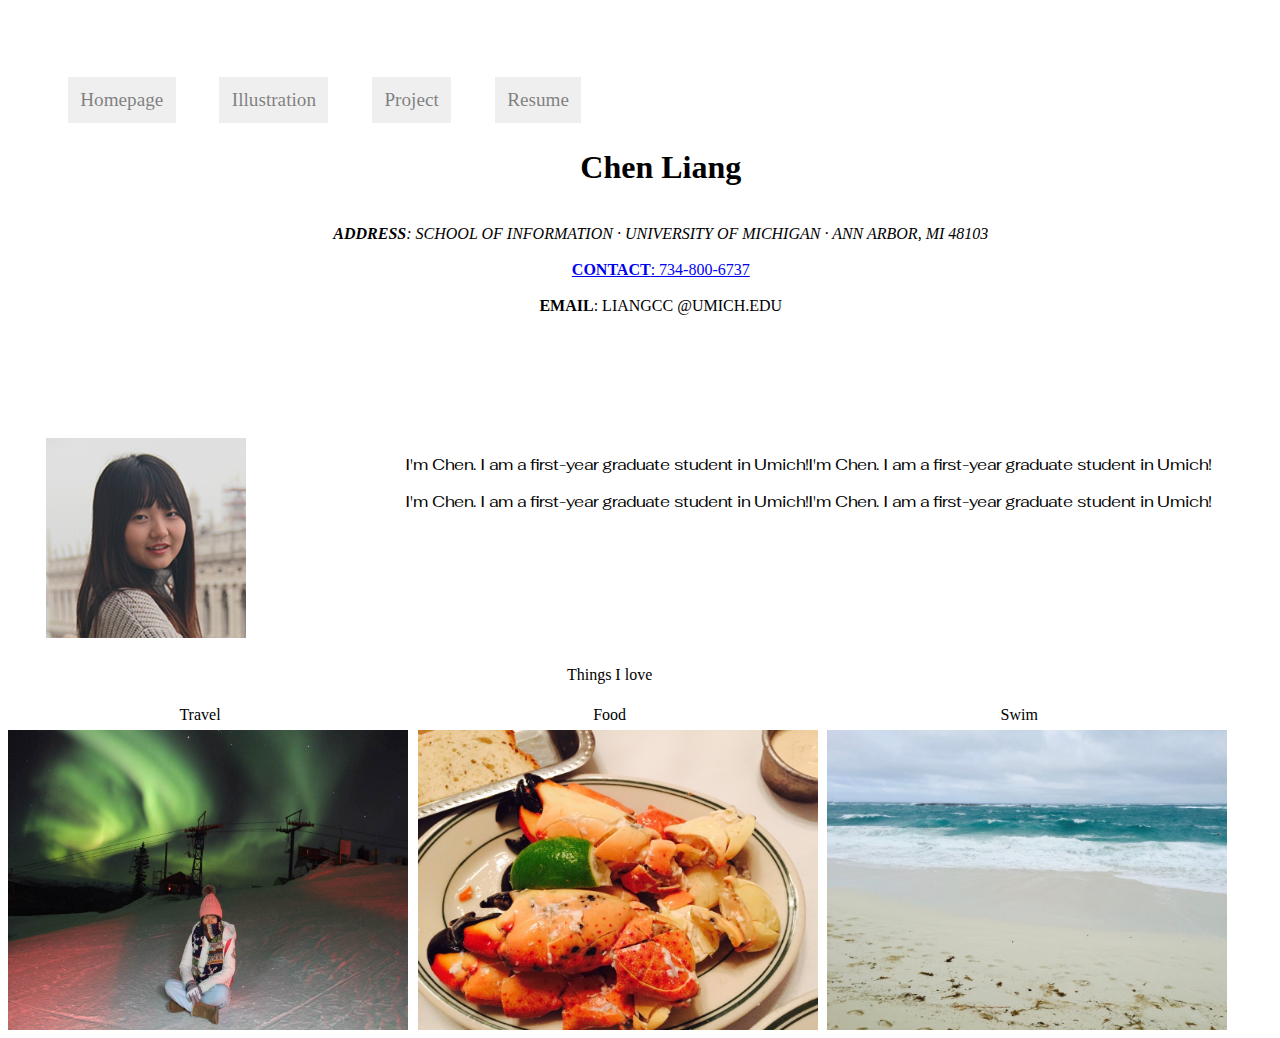
<file: AboutMe.html>
<!DOCTYPE html>
<html lang="en">
<head>
    <meta charset="UTF-8">
    <title>About Me</title>
    <link rel="stylesheet" type="text/css" href="css/clstyle.css">
    <link href="https://fonts.googleapis.com/css?family=Fahkwang%7cK2D%7cNiramit" rel="stylesheet">
    <link rel="stylesheet" href="https://use.fontawesome.com/releases/v5.3.1/css/all.css" integrity="sha384-mzrmE5qonljUremFsqc01SB46JvROS7bZs3IO2EmfFsd15uHvIt+Y8vEf7N7fWAU" crossorigin="anonymous">
  </head>
<body>
  <div class="menu-div">
    <nav>
       <ul class="menu">
            <li><a href = "index.html">Homepage</a></li>
            <li><a href = "Illustration.html">Illustration</a></li>
            <li><a href = "project.html">Project</a></li>
            <li><a href = "Resume.html">Resume</a></li>
        
        </ul>
    </nav>
  </div>




<div class="profile-grid">
  <div class="box profile-part-1">
        <h1 class="name">Chen Liang</h1><br>
        <address><i class="fas fa-map-marker-alt" ></i><strong>ADDRESS</strong>: SCHOOL OF INFORMATION · UNIVERSITY OF MICHIGAN · ANN ARBOR, MI 48103 </address>
        <br>
        <i class="fas fa-phone-square"></i><a href="tel:734-800-6737"><strong>CONTACT</strong>: 734-800-6737</a><br>
        <br>
        <i class="fas fa-envelope-square"></i><strong>EMAIL</strong>: LIANGCC @UMICH.EDU
  </div>
  <div class="box profile-part-2">
    <img src="images/Chen.jpg" alt = "Portfolio Picture"/>
  </div>
  <div class="box profile-part-3">
    <p> I'm Chen. I am a first-year graduate student in Umich!I'm Chen. I am a first-year graduate student in Umich!</p> 
    <p> I'm Chen. I am a first-year graduate student in Umich!I'm Chen. I am a first-year graduate student in Umich!</p> 

  </div>
</div>


<div class="interest-grid">
  <div class="box interest-r1"><p>Things I love</p></div>
  <div class="box interest-r2-c1"><p>Travel</p></div>
  <div class="box interest-r2-c2"><p>Food</p></div>
  <div class="box interest-r2-c3"><p>Swim</p></div>
  <div class="box interest-r3-c1"> <img src="images/Travel.jpg" alt="Travel in firebanks" width="400" height="300"></div>
  <div class="box interest-r3-c2"><img src="images/Food.jpg" alt="Stone Crab in Miami" width="400" height="300"></div>
  <div class="box interest-r3-c3"><img src="images/Swim.jpg" alt="Bahama" width="400" height="300"></div>
</div>

</body>
</html>
</file>
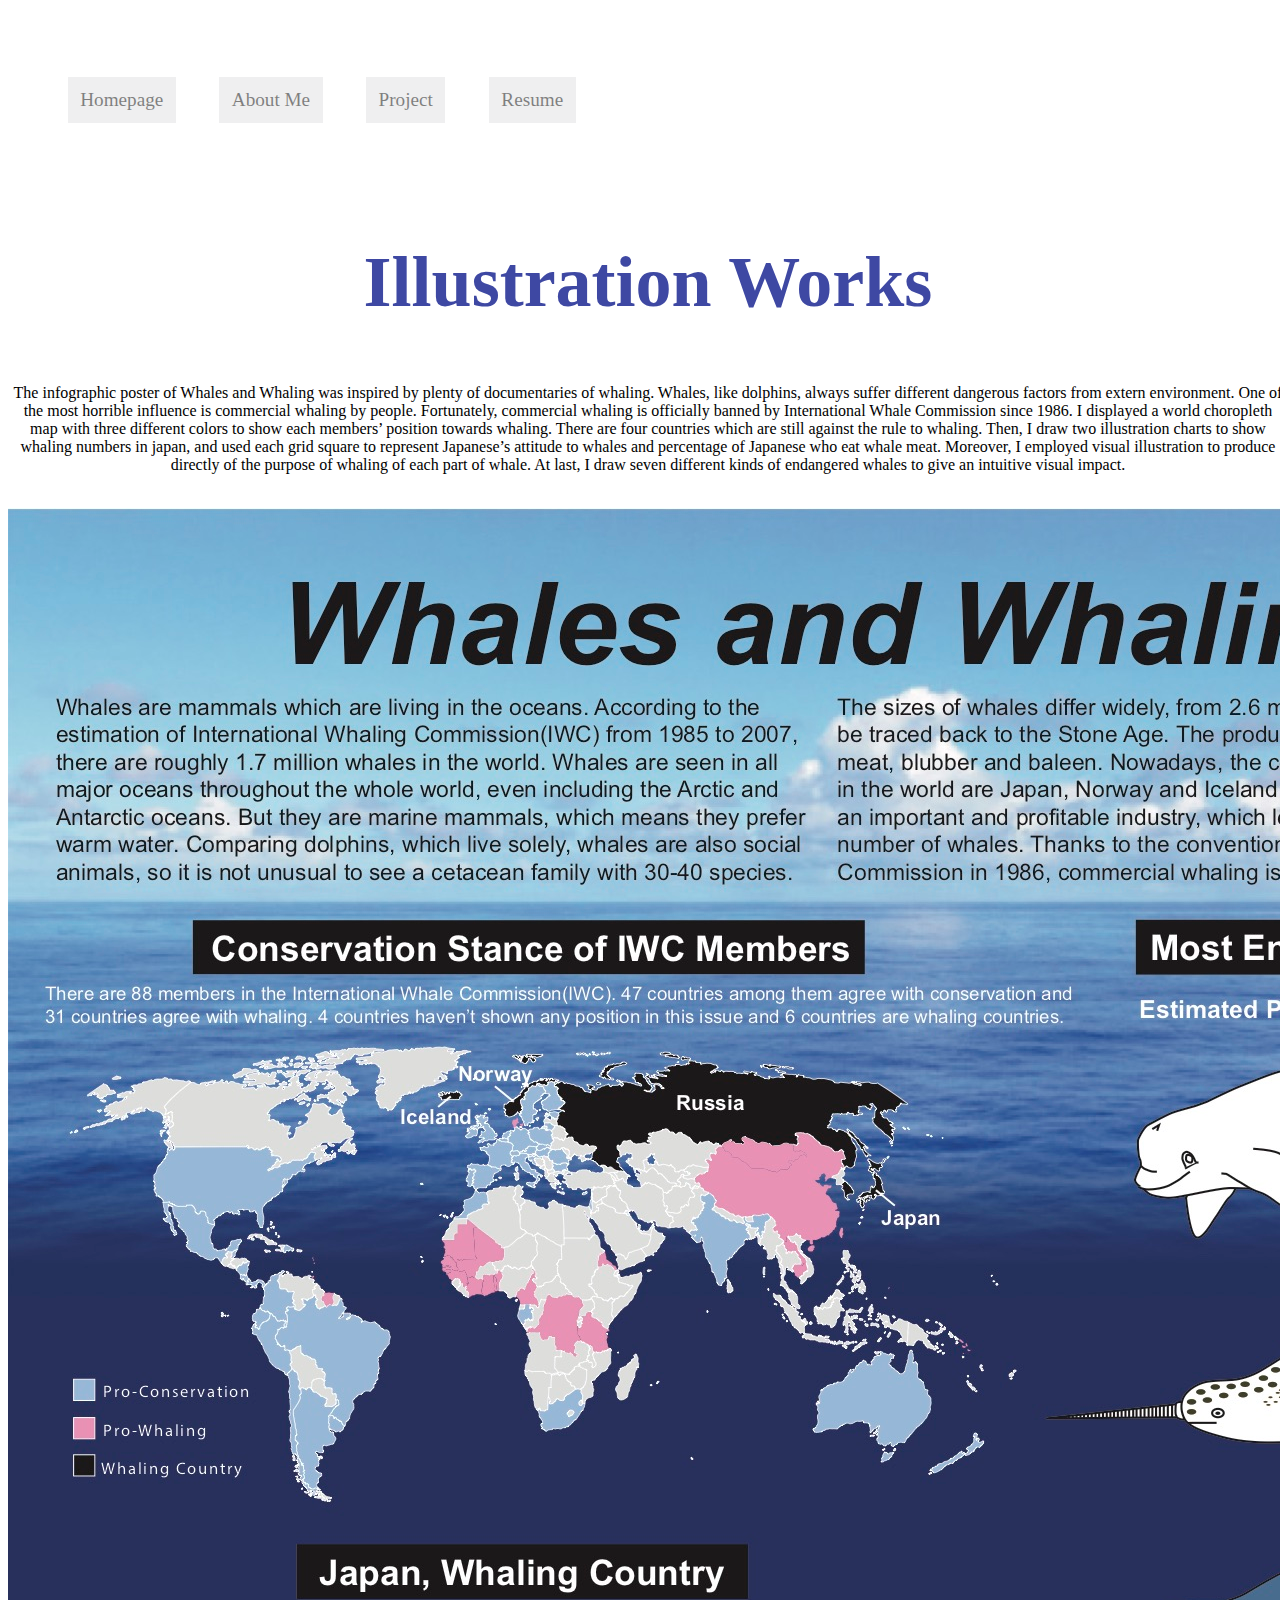
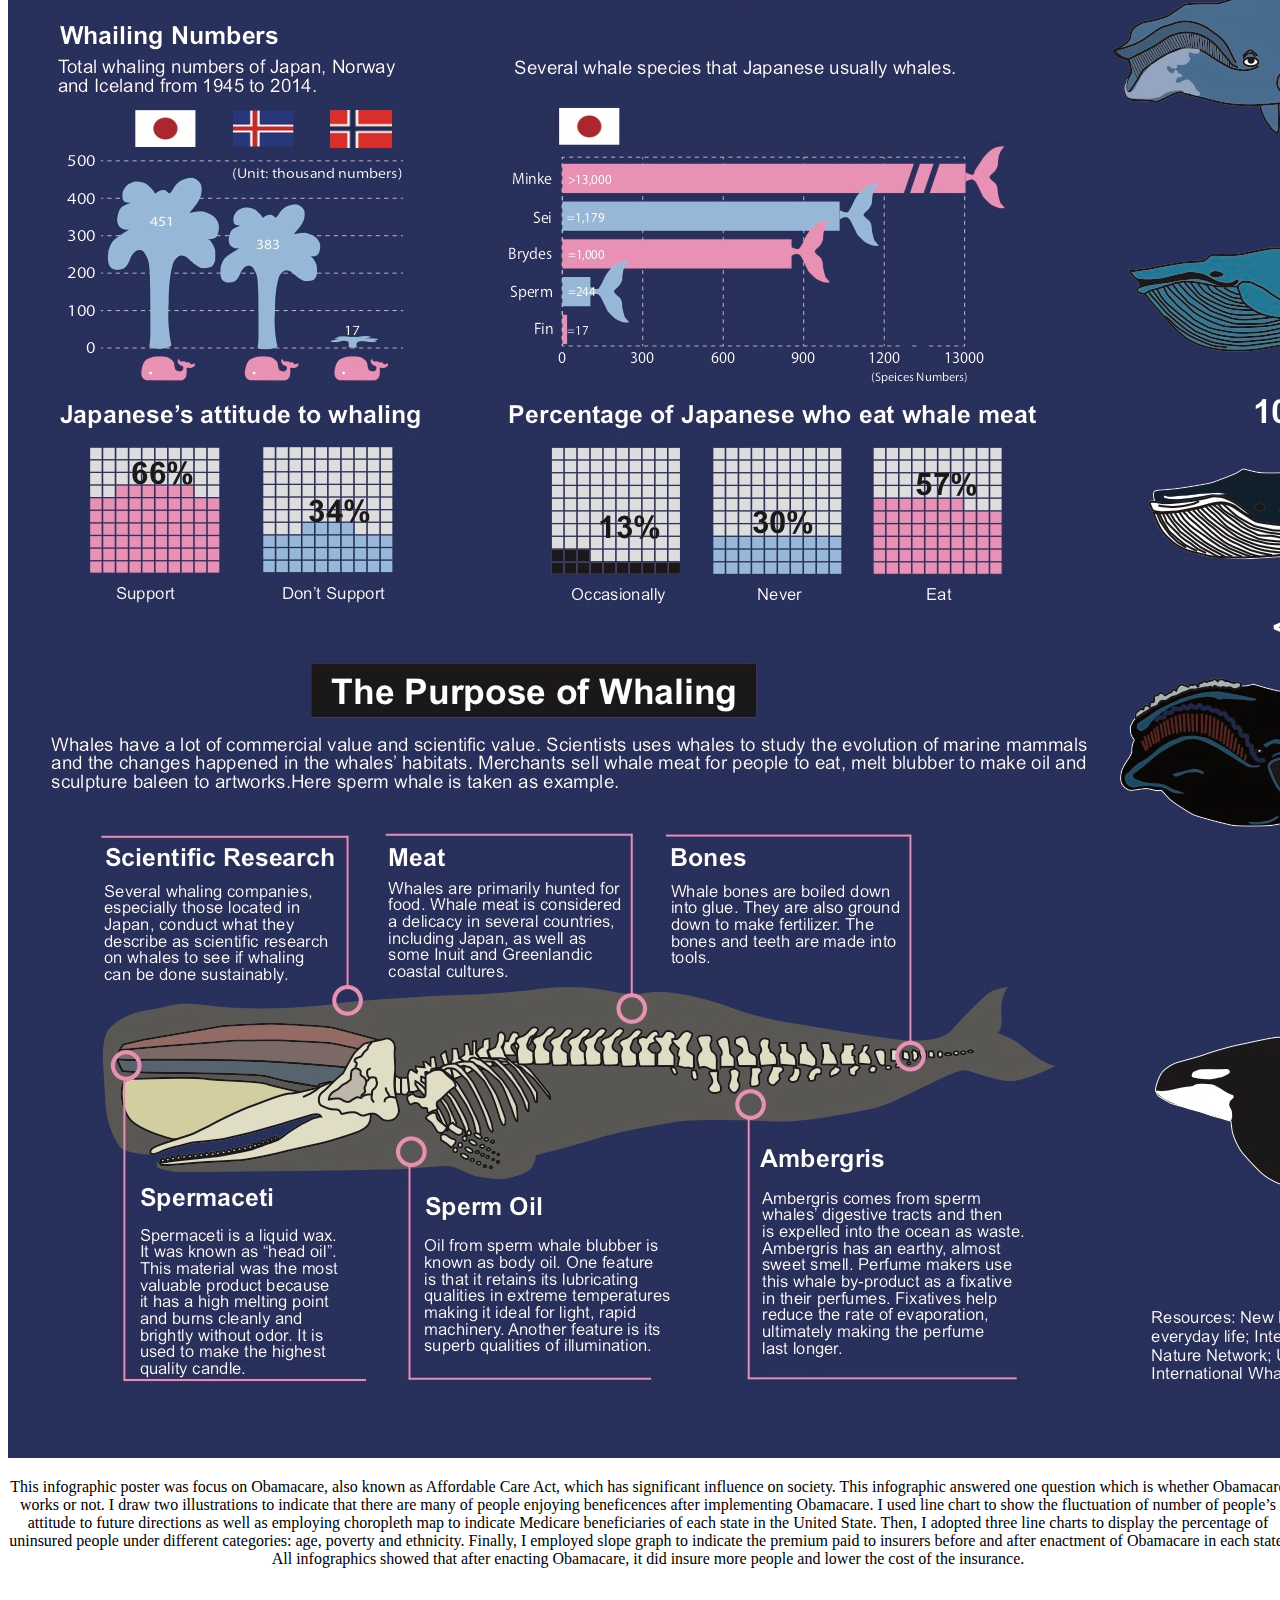
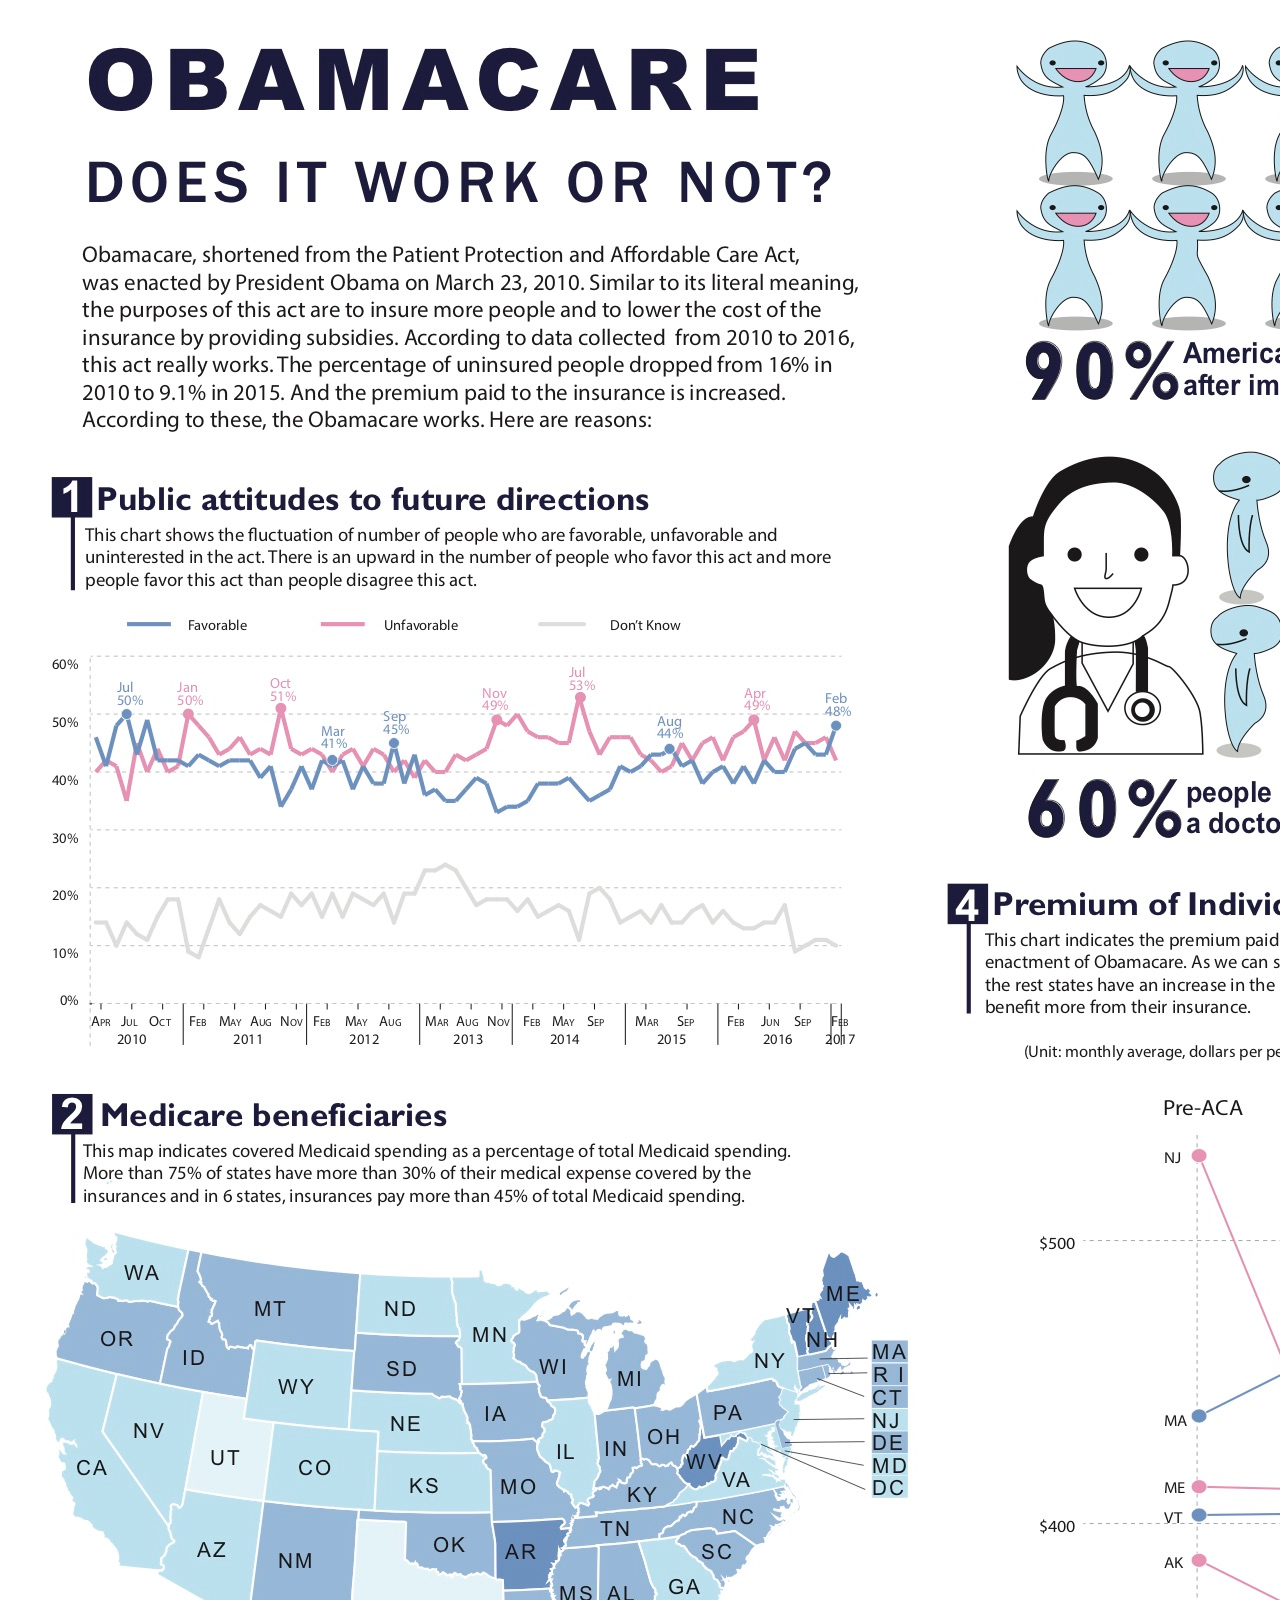
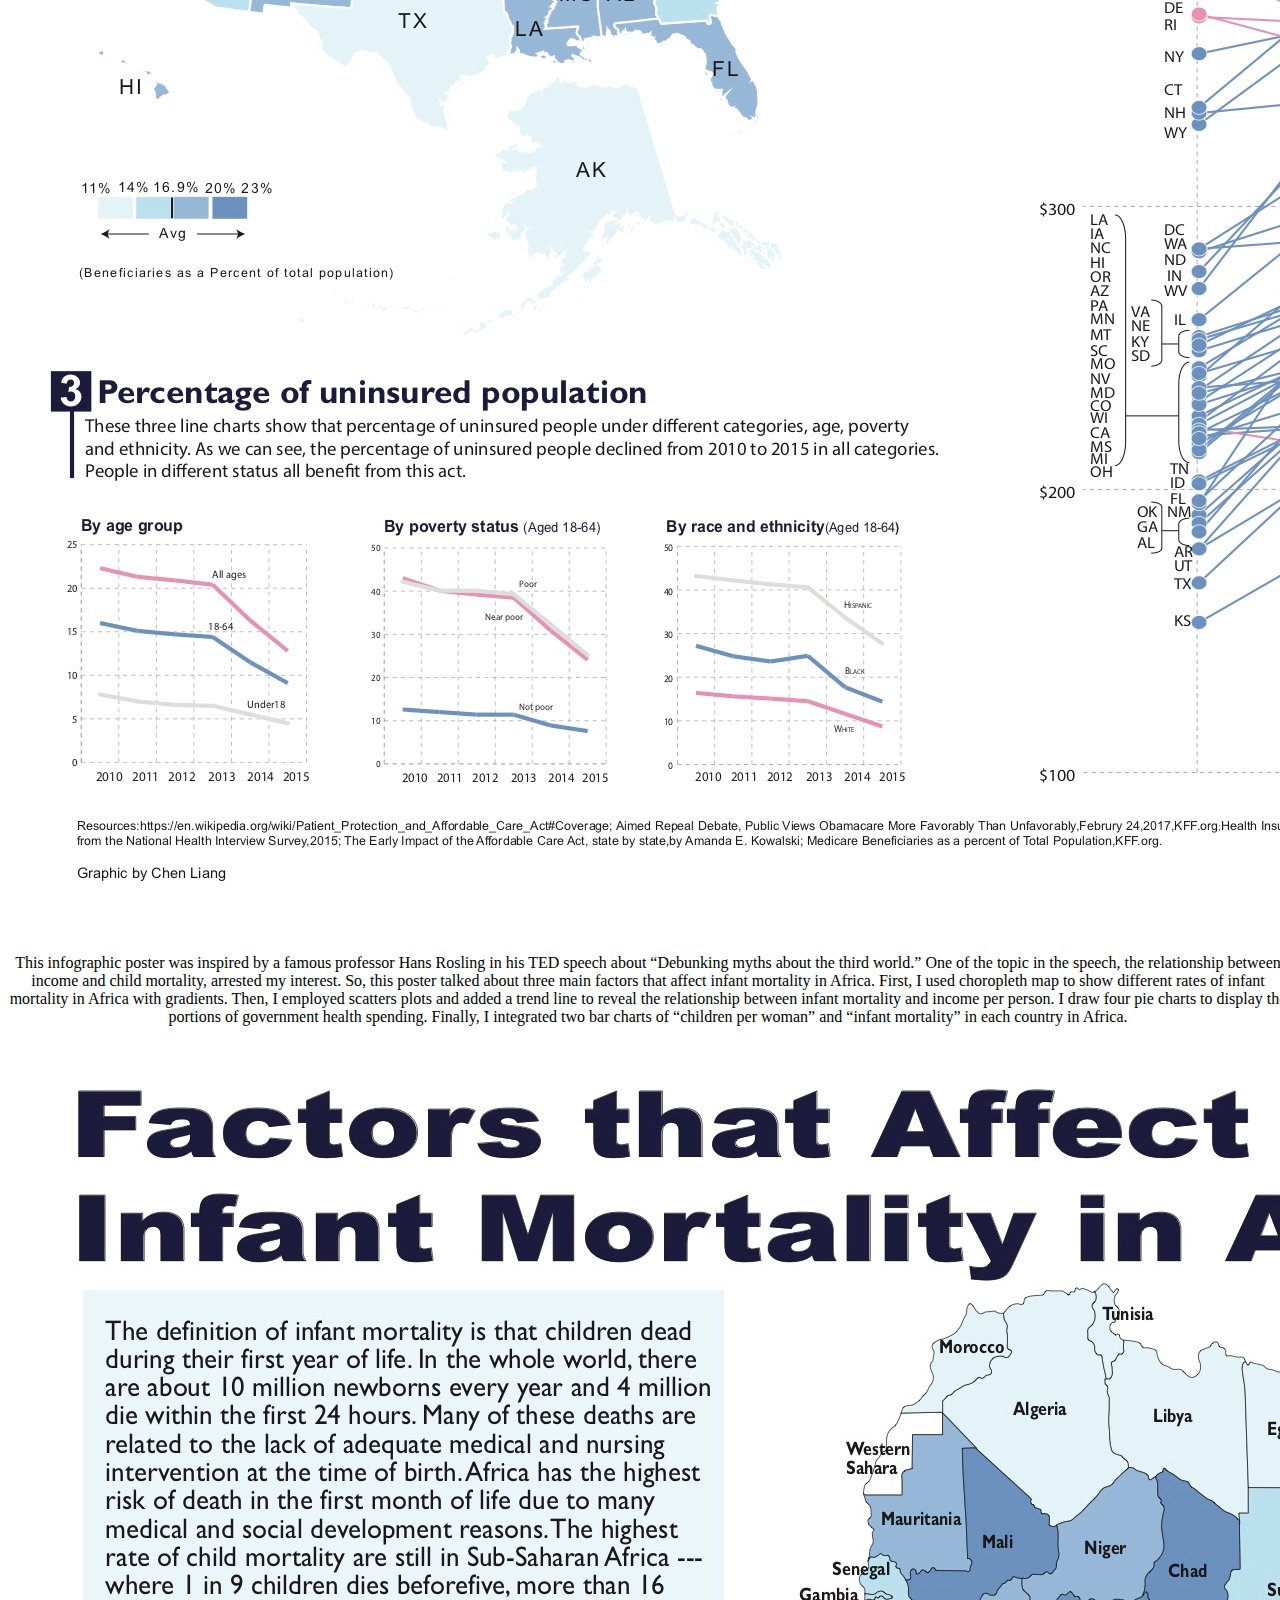
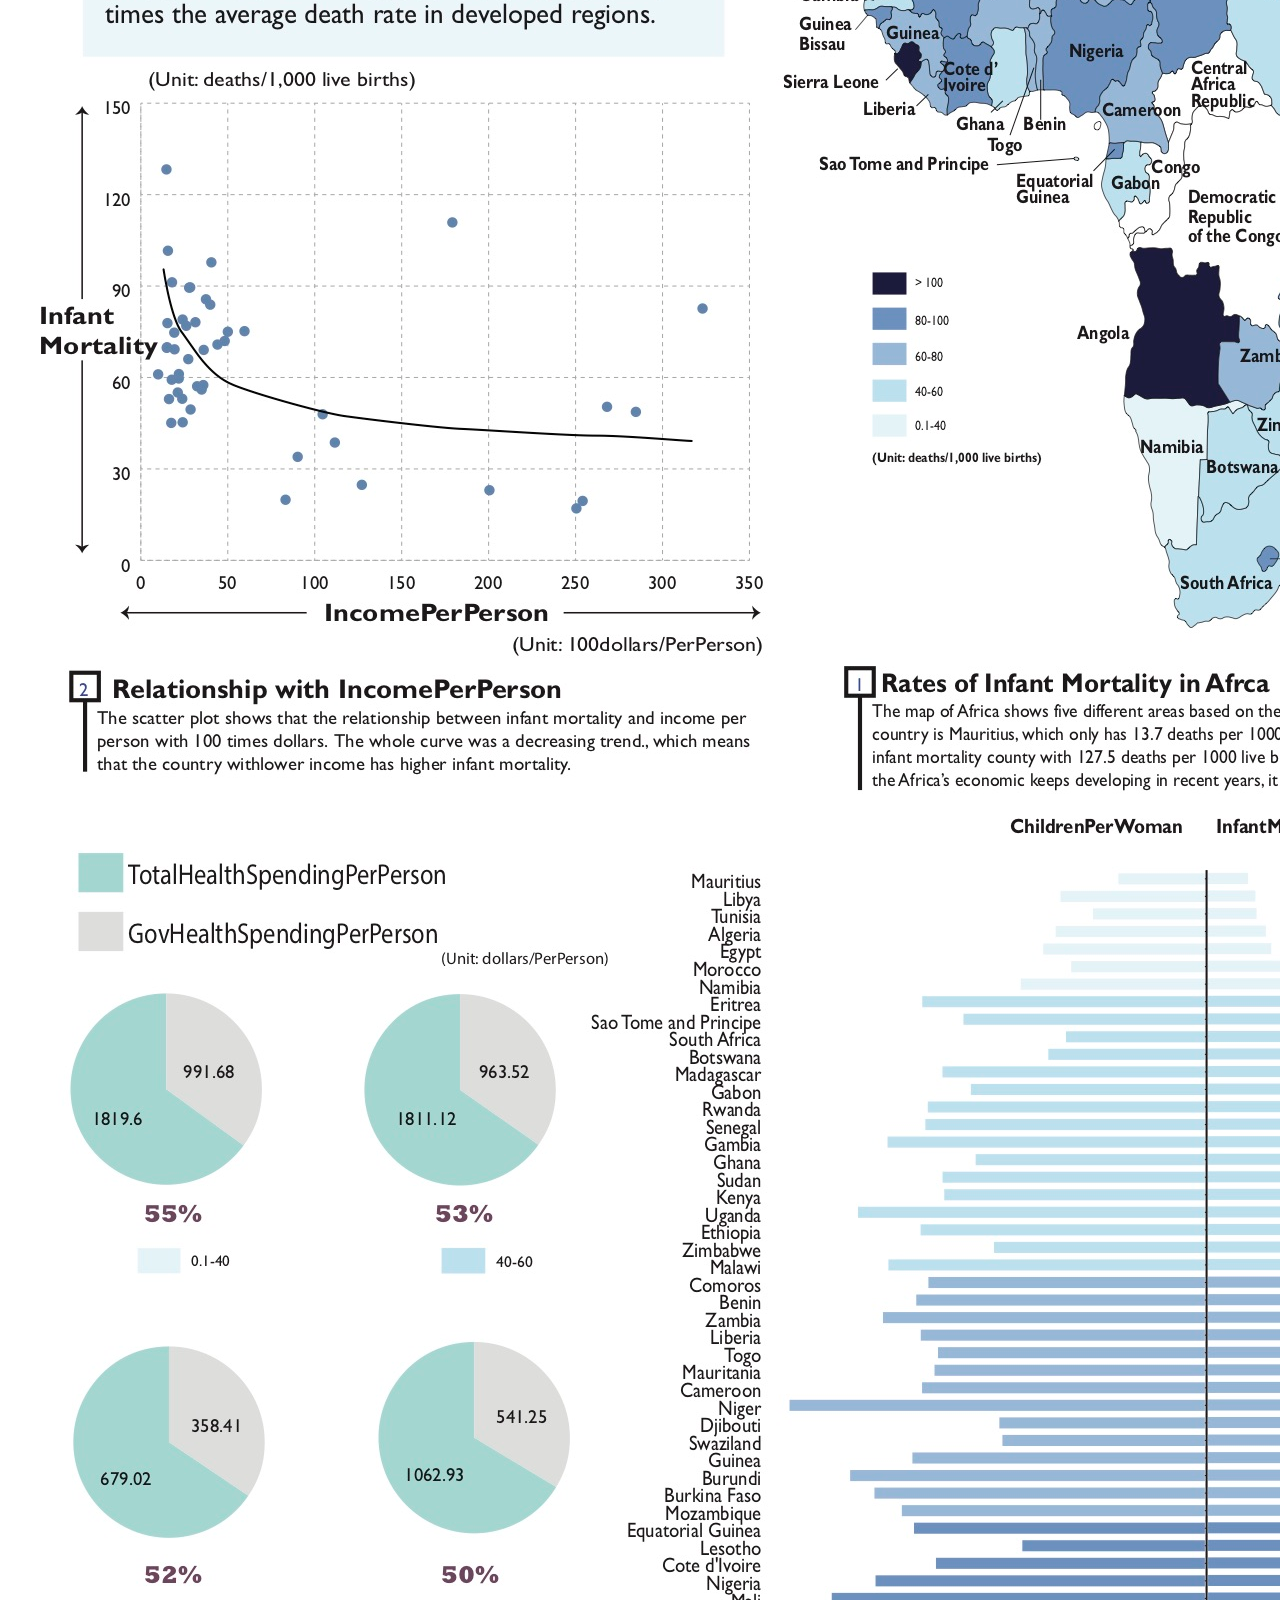
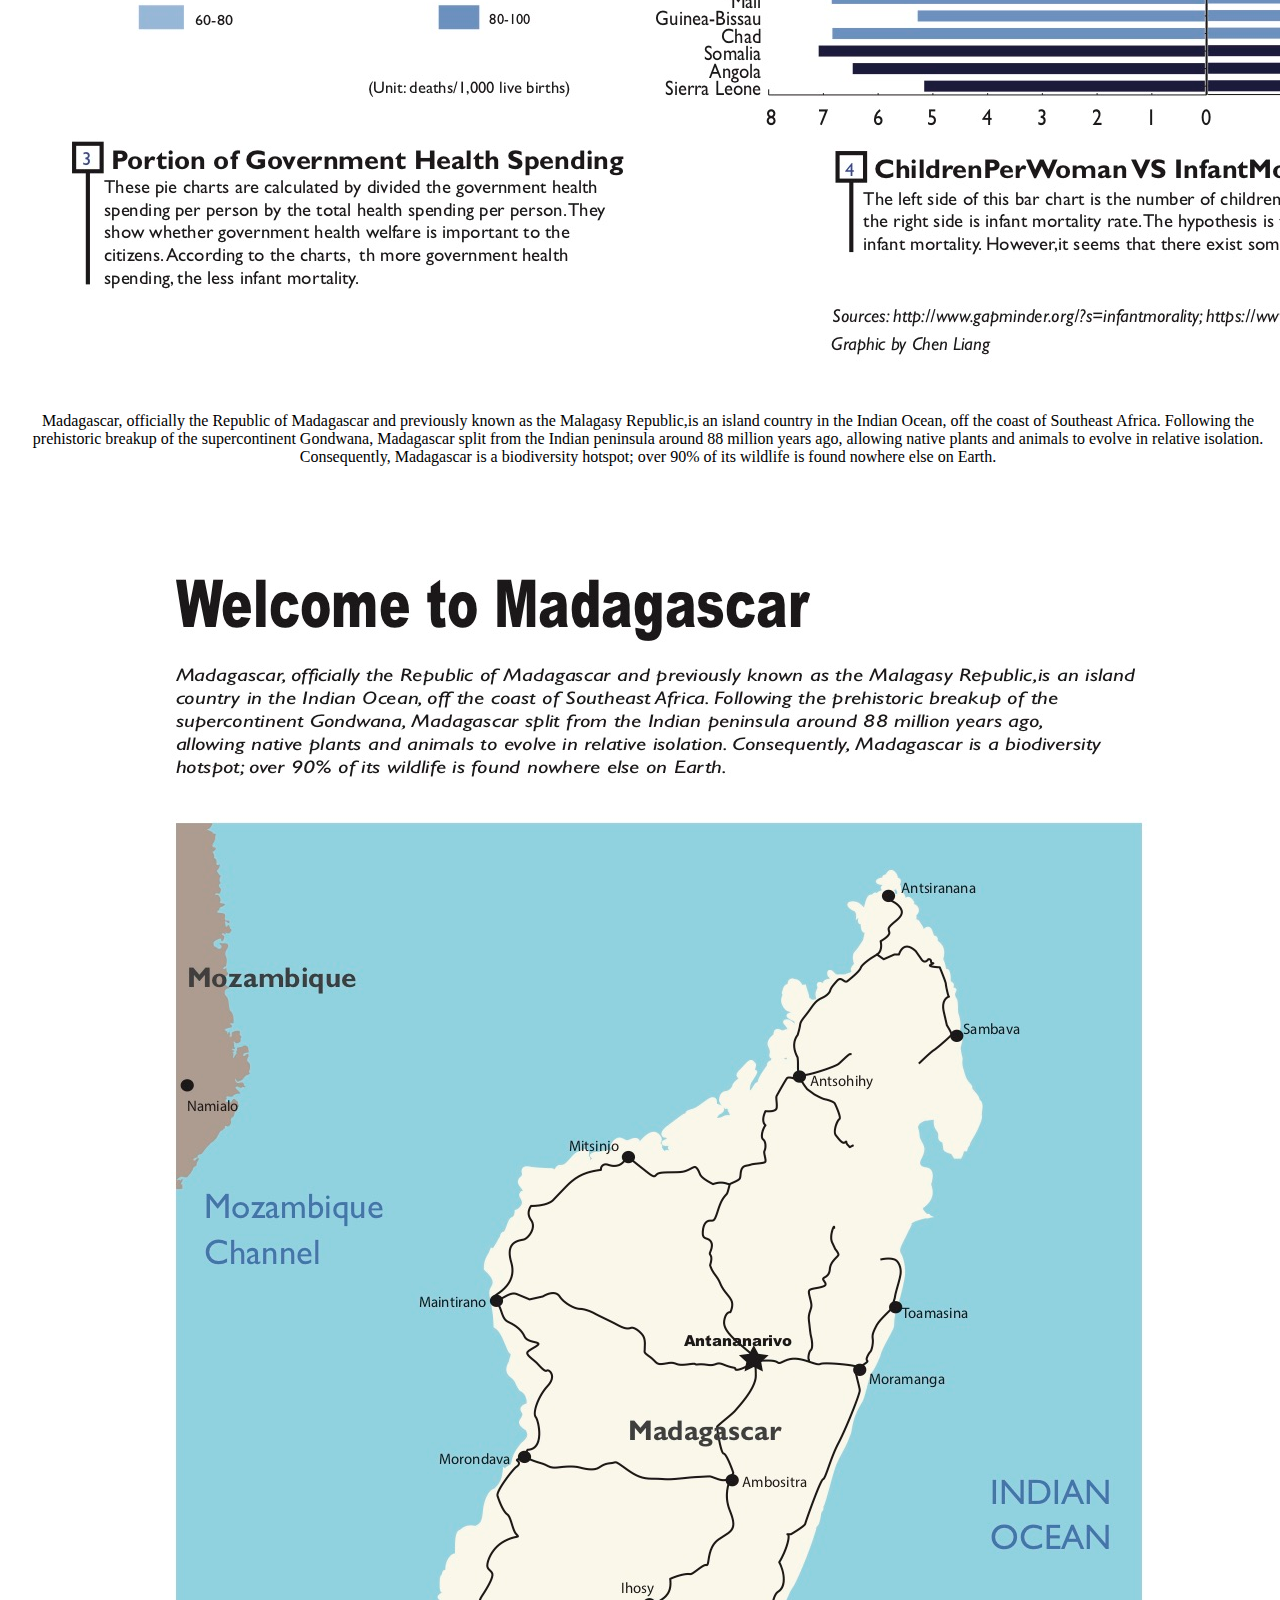
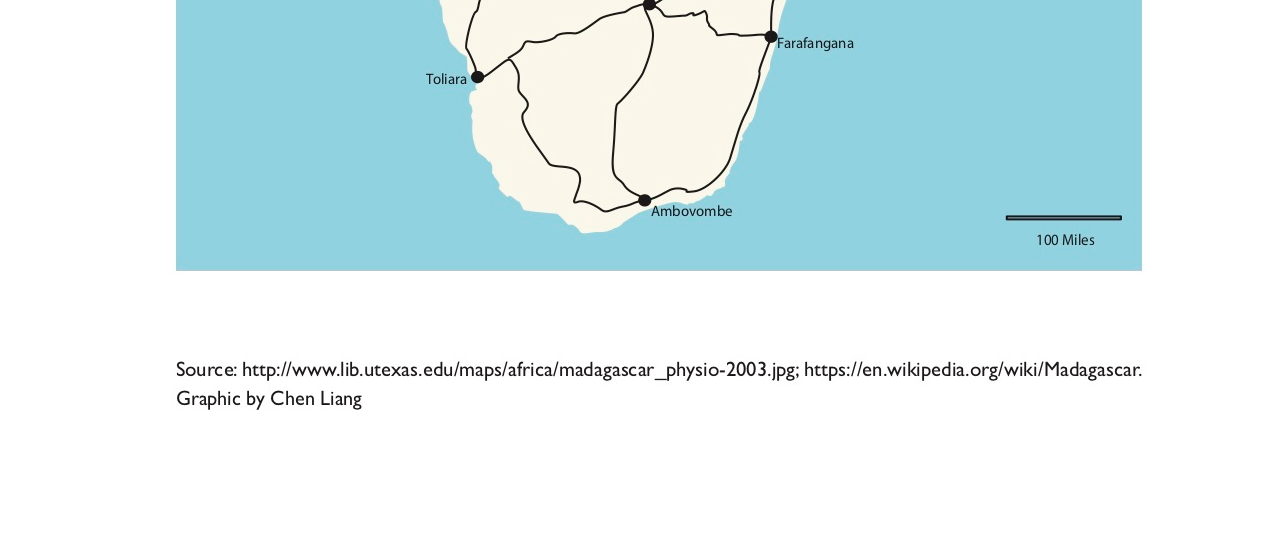
<file: Illustration.html>
<!DOCTYPE html>
<html lang="en">
<head>
    <meta charset="UTF-8">
    <title>Illustration</title>
    <link href="https://fonts.googleapis.com/css?family=K2D" rel="stylesheet">
    <link rel="stylesheet" type="text/css" href="css/clstyle.css">
</head>
<body>
  <div class="menu-div">
    <nav>
      <ul class="menu">
        <li><a href = "index.html">Homepage</a></li>
        <li><a href = "AboutMe.html">About Me</a></li>
        <li><a href = "project.html">Project</a></li>
        <li><a href = "Resume.html">Resume</a></li>
      </ul>
    </nav>
  </div>
 <br>
 <br>
 <br>

  <div id="banner">
    <div class="illus">
      <h2> Illustration Works </h2>
    </div>
  </div>



  <div class="work">
    <P> The infographic poster of Whales and Whaling was inspired by plenty of documentaries of whaling. Whales, like dolphins, always suffer different dangerous factors from extern environment. One of the most horrible influence is commercial whaling by people. Fortunately, commercial whaling is officially banned by International Whale Commission since 1986. I displayed a world choropleth map with three different colors to show each members’ position towards whaling. There are four countries which are still against the rule to whaling. Then, I draw two illustration charts to show whaling numbers in japan, and used each grid square to represent Japanese’s attitude to whales and percentage of Japanese who eat whale meat. Moreover, I employed visual illustration to produce directly of the purpose of whaling of each part of whale. At last, I draw seven different kinds of endangered whales to give an intuitive visual impact. </P>
    <br>
    <img src="images/whales.jpeg" alt="Whales and Whaling">
    <p> This infographic poster was focus on Obamacare, also known as Affordable Care Act, which has significant influence on society. This infographic answered one question which is whether Obamacare works or not. I draw two illustrations to indicate that there are many of people enjoying beneficences after implementing Obamacare. I used line chart to show the fluctuation of number of people’s attitude to future directions as well as employing choropleth map to indicate Medicare beneficiaries of each state in the United State. Then, I adopted three line charts to display the percentage of uninsured people under different categories: age, poverty and ethnicity. Finally, I employed slope graph to indicate the premium paid to insurers before and after enactment of Obamacare in each state. All infographics showed that after enacting Obamacare, it did insure more people and lower the cost of the insurance. </p>
    <img src="images/obama.jpeg" alt="Obamacare.Does it works or not">
    <br>
    <p> This infographic poster was inspired by a famous professor Hans Rosling in his TED speech about “Debunking myths about the third world.” One of the topic in the speech, the relationship between income and child mortality, arrested my interest. So, this poster talked about three main factors that affect infant mortality in Africa. First, I used choropleth map to show different rates of infant mortality in Africa with gradients. Then, I employed scatters plots and added a trend line to reveal the relationship between infant mortality and income per person. I draw four pie charts to display the portions of government health spending. Finally, I integrated two bar charts of “children per woman” and “infant mortality” in each country in Africa. </p>
    <img src="images/africa.jpeg" alt="Factors that affect infant mortality in Africa">
    <br>
    <p> Madagascar, officially the Republic of Madagascar and previously known as the Malagasy Republic,is an island country in the Indian Ocean, off the coast of Southeast Africa. Following the prehistoric breakup of the supercontinent Gondwana, Madagascar split from the Indian peninsula around 88 million years ago, allowing native plants and animals to evolve in relative isolation. Consequently, Madagascar is a biodiversity hotspot; over 90% of its wildlife is found nowhere else on Earth.</p>
    <img src="images/madagas.jpeg" alt="Welcome to Madagascar">
  </div>
</body>
</html>
</file>
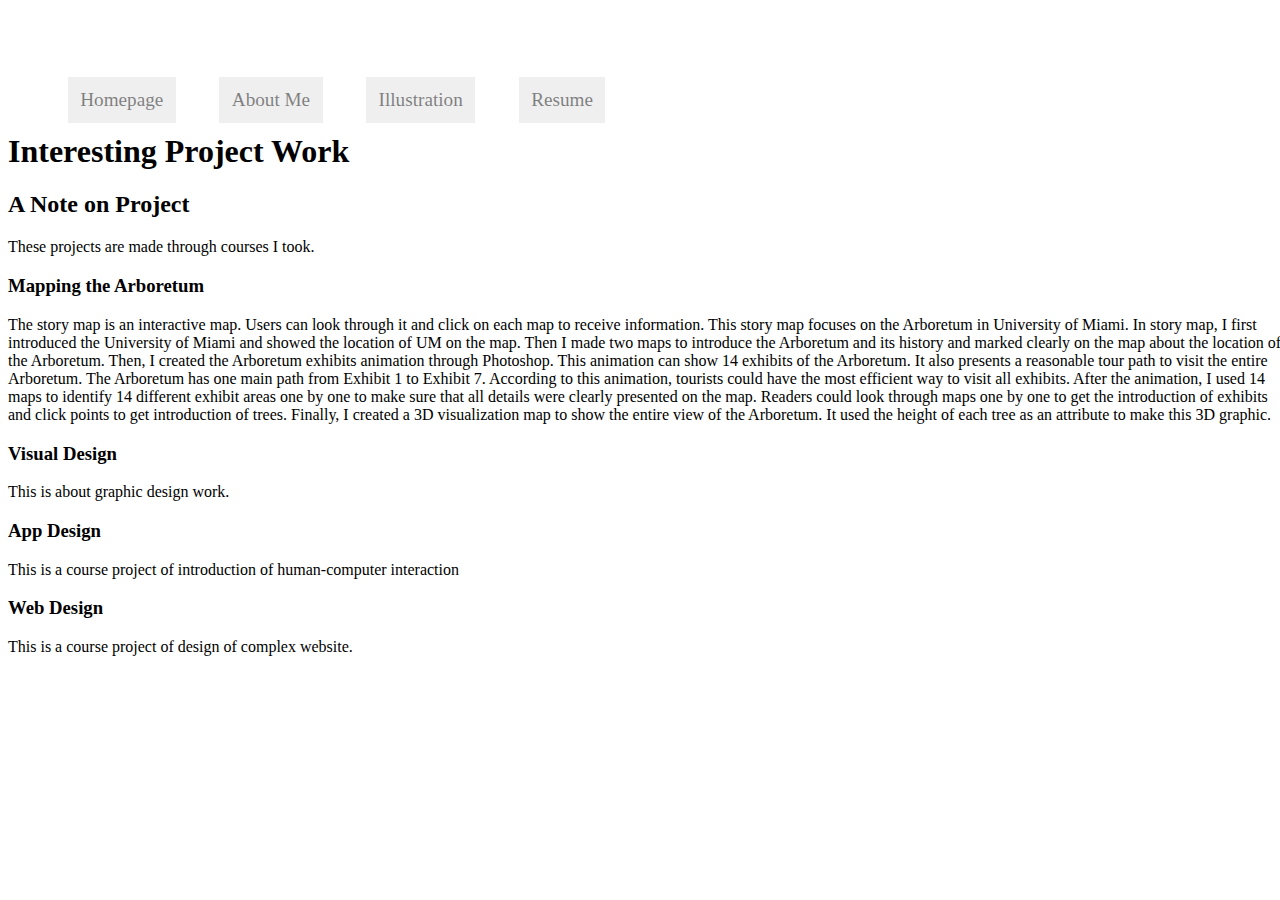
<file: project.html>
<!DOCTYPE html>
<html lang="en">
<head>
    <meta charset="UTF-8">
    <title>Project</title>
    <link rel="stylesheet" type="text/css" href="css/clstyle.css">
</head>
<body id="project">
    <div class="menu-div">
        <nav>
          <ul class="menu">
            <li><a href = "index.html">Homepage</a></li>
            <li><a href = "AboutMe.html">About Me</a></li>
            <li><a href = "Illustration.html">Illustration</a></li>
            <li><a href = "Resume.html">Resume</a></li>
          </ul>
        </nav>
      </div>
  <div class="header">
    <h1>Interesting Project Work</h1>
  </div>

  <div class="note">
    <h2>A Note on Project</h2>
    <p>These projects are made through courses I took. </p>
    <div class="spectrum">
      <div class="map">
        <h3>Mapping the Arboretum</h3>
        <p>The story map is an interactive map. Users can look through it and click on each map to receive information. This story map focuses on the Arboretum in University of Miami. In story map, I first introduced the University of Miami and showed the location of UM on the map. Then I made two maps to introduce the Arboretum and its history and marked clearly on the map about the location of the Arboretum. Then, I created the Arboretum exhibits animation through Photoshop. This animation can show 14 exhibits of the Arboretum. It also presents a reasonable tour path to visit the entire Arboretum. The Arboretum has one main path from Exhibit 1 to Exhibit 7. According to this animation, tourists could have the most efficient way to visit all exhibits. After the animation, I used 14 maps to identify 14 different exhibit areas one by one to make sure that all details were clearly presented on the map. Readers could look through maps one by one to get the introduction of exhibits and click points to get introduction of trees. Finally, I created a 3D visualization map to show the entire view of the Arboretum. It used the height of each tree as an attribute to make this 3D graphic.</p>
      </div>
      <div class="visual">
        <h3>Visual Design</h3>
        <p>This is about graphic design work.</p>
      </div>
      <div class="app">
        <h3>App Design</h3>
        <p>This is a course project of introduction of human-computer interaction</p>
      </div>
      <div class="web">
        <h3>Web Design</h3>
        <p>This is a course project of design of complex website. </p>
      </div>
    </div>

  </div>

</body>
</html>
</file>
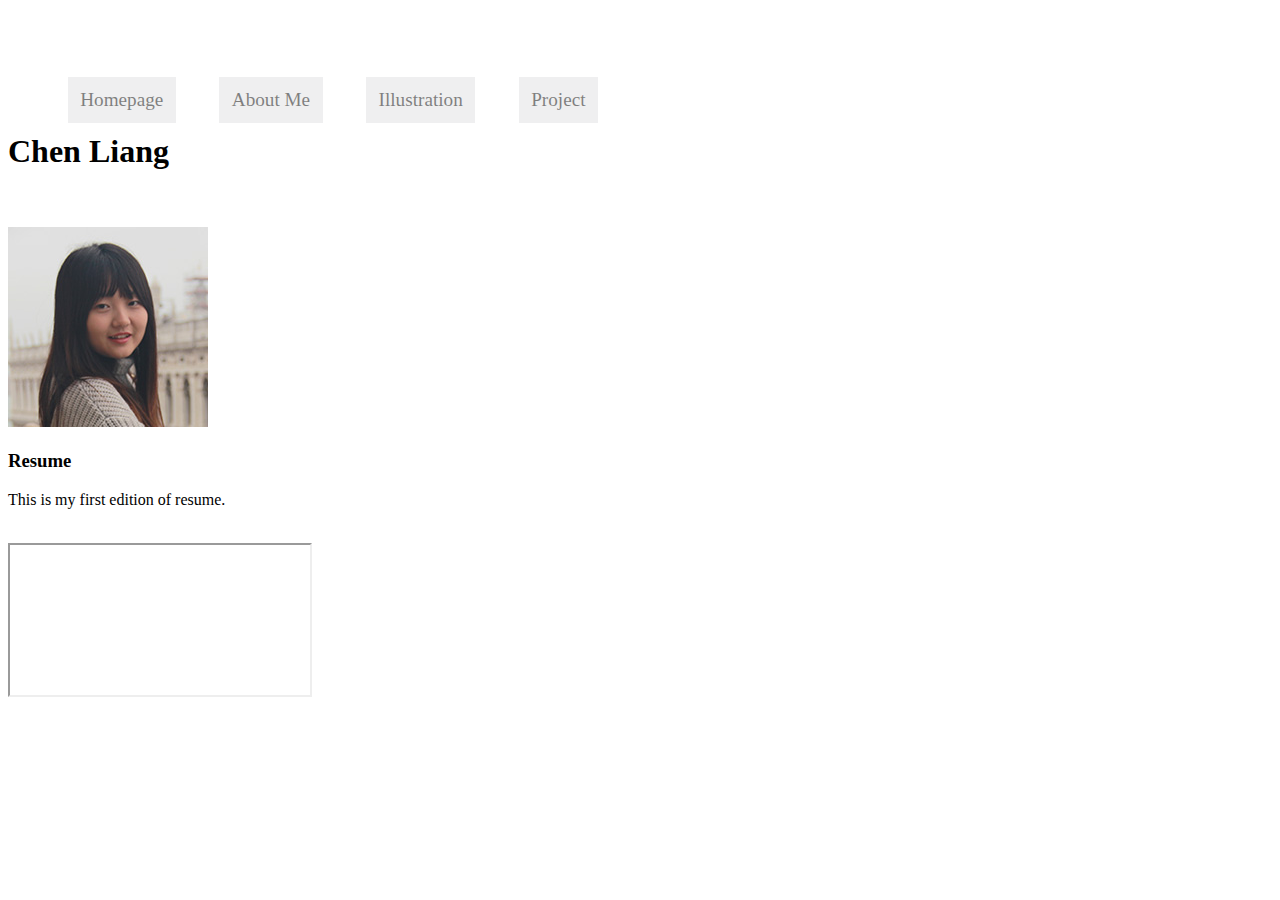
<file: Resume.html>
<!DOCTYPE html>
<html lang="en">
<head>
    <meta charset="UTF-8">
    <title>Resume</title>
    <link rel="stylesheet" type="text/css" href="css/clstyle.css">
</head>
<body>
  <div class="menu-div">
    <nav>
       <ul class="menu">
            <li><a href = "index.html">Homepage</a></li>
            <li><a href = "AboutMe.html">About Me</a></li>
            <li><a href = "Illustration.html">Illustration</a></li>
            <li><a href = "project.html">Project</a></li>
            
        
        </ul>
    </nav>
  </div>
  <div>
    <h1 class="name">Chen Liang</h1><br>
  </div>
<br>
<img src="images/Chen.jpg" alt = "Portfolio Picture"/><br>

 <h3>Resume</h3>
 <p> This is my first edition of resume.</p>
 <br>
 <iframe src="doc/resume.pdf"></iframe>
 

</body>
</html>
</file>
<file: css/clstyle.css>
/* font-family: 'K2D', sans-serif;
font-family: 'Niramit', sans-serif;
font-family: 'Fahkwang', sans-serif; */


body{
    width:100%;
}

#homepage-body{
    background-image:url("../images/CL.jpeg");
    background-repeat:no-repeat;
    background-size:100%;
    background-attachment:fixed; 
}

#homepage-body .box1 h1{
    font-family: "K2D", sans-serif;
    font-size:70px;
    color:black;
    text-align:center;
}

#homepage-body .box1 p{
    font-family: "Niramit", sans-serif;
    font-size:30px;
    color:black;
    text-align:center;
    padding-left:1%;
    padding-right:1%;
    padding-bottom:1%;
}

.box1{
    margin-left: 5%;
    margin-top:5%;
    width: 50%;
    background-color:#e0e1e2;
    opacity: 0.7;
}

.menu-div{
    margin-top:7%;
}

.menu li{
    font-size:1.2em;
    display: inline;
    margin:1.6%;
    background-color:#e0e1e2;
    opacity: 0.5;
    padding:1%;  
}
.menu li:hover{
    opacity:1;
}
.menu li a{
    text-decoration:none;
    color:black;
}

.name{
    text-align: left;
}

.love{
    color:blueviolet;
}

.illus{
    text-align: center;
    font-size: 3em;
    color:rgb(62, 72, 163);
}

.work{
    text-align: center
}

.profile-grid{
    display: grid;
    width: 100%;
    grid-template-columns: 20% 70%;
    grid-template-rows: 300px 200px;
    grid-row-gap: 10px;
    grid-column-gap: 10%;
    margin: 1%;
}
.profile-part-1{
    grid-column-start: 1;
    grid-column-end: span 2;
    text-align: center;
}
.profile-part-1 h1{
    text-align: center;
}
.profile-part-2{
    margin-left:10%;
}

.profile-part-3 p{
    font-family: "Fahkwang", sans-serif;
}


.interest-grid{
    display: grid;
    width: 100%;
    grid-template-columns: 30% 30% 30%;
    grid-template-rows: 30px 30px 300px;
    grid-row-gap: 10px;
    grid-column-gap: 2%;
}

.interest-r1{
    grid-column-start: 1;
    grid-column-end: span 3;    
}



.interest-grid p{
    text-align: center;
}
</file>
